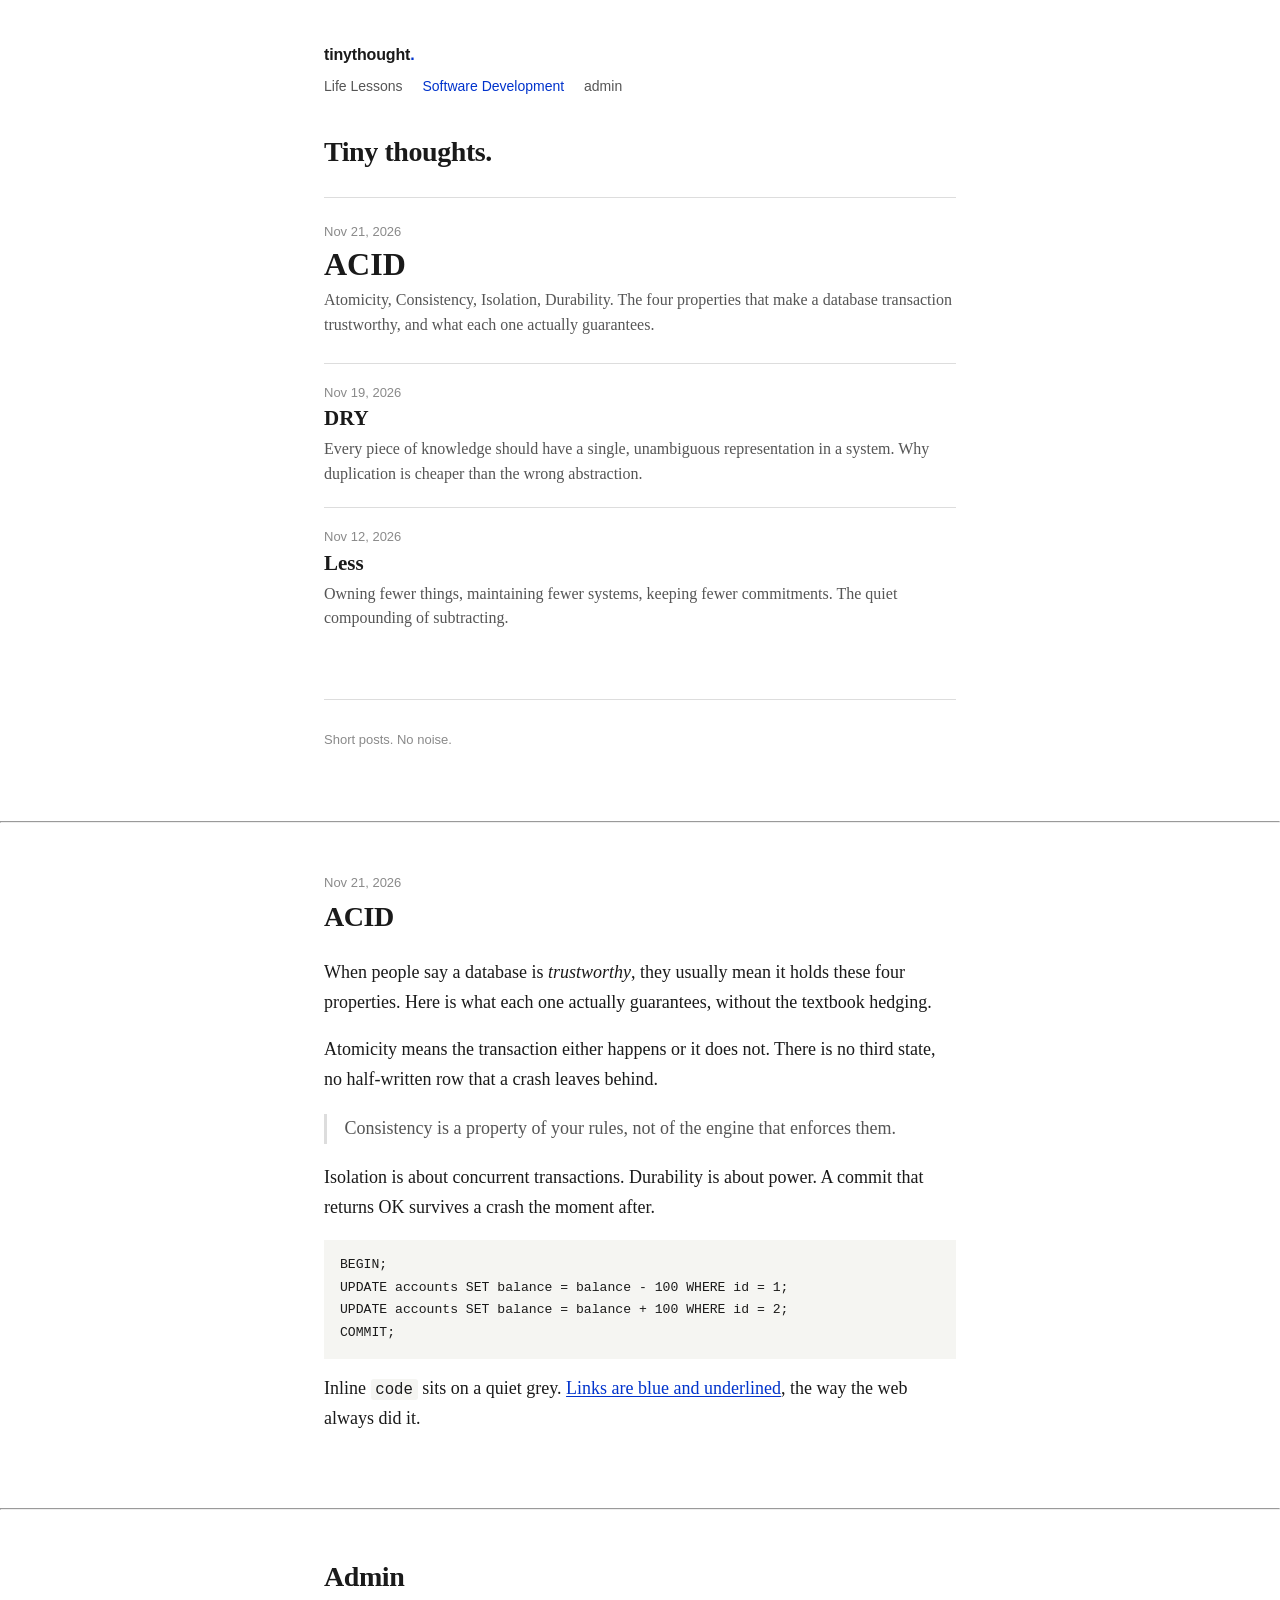
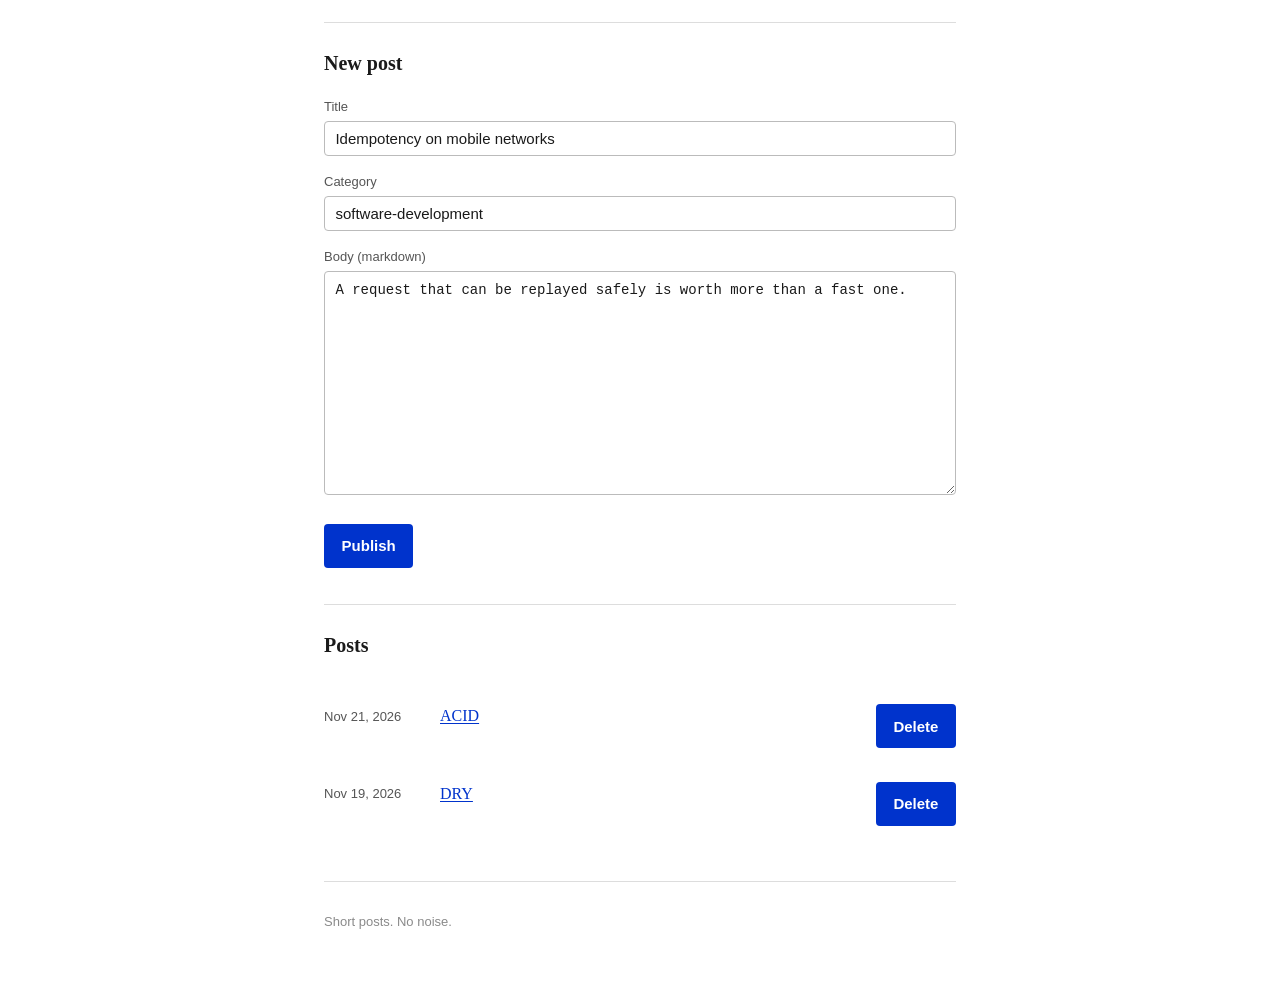
<file: preview.html>
<!doctype html>
<html lang="en">
<head>
  <meta charset="utf-8">
  <meta name="viewport" content="width=device-width, initial-scale=1">
  <title>tinythought. — design preview</title>
  <link rel="stylesheet" href="public/static/style.css">
</head>
<body>
  <main class="container">
    <header class="site-header">
      <a class="wordmark" href="#">tinythought<span class="wordmark-period">.</span></a>
      <nav class="site-nav">
        <a href="#">Life Lessons</a>
        <a href="#" class="active">Software Development</a>
        <a href="#admin">admin</a>
      </nav>
    </header>

    <h1 class="page-heading">Tiny thoughts.</h1>

    <ul class="entry-list entry-list-home">
      <li class="entry">
        <div class="entry-date">Nov 21, 2026</div>
        <h2 class="entry-title"><a href="#post">ACID</a></h2>
        <p class="entry-excerpt">Atomicity, Consistency, Isolation, Durability. The four properties that make a database transaction trustworthy, and what each one actually guarantees.</p>
      </li>
      <li class="entry">
        <div class="entry-date">Nov 19, 2026</div>
        <h2 class="entry-title"><a href="#post">DRY</a></h2>
        <p class="entry-excerpt">Every piece of knowledge should have a single, unambiguous representation in a system. Why duplication is cheaper than the wrong abstraction.</p>
      </li>
      <li class="entry">
        <div class="entry-date">Nov 12, 2026</div>
        <h2 class="entry-title"><a href="#post">Less</a></h2>
        <p class="entry-excerpt">Owning fewer things, maintaining fewer systems, keeping fewer commitments. The quiet compounding of subtracting.</p>
      </li>
    </ul>

    <footer class="site-footer">
      <p>Short posts. No noise.</p>
    </footer>
  </main>

  <hr>
  <div id="post" class="container" style="border:none">
    <div class="post-meta">Nov 21, 2026</div>
    <h1 class="post-title">ACID</h1>
    <div class="post-body">
      <p>When people say a database is <em>trustworthy</em>, they usually mean it holds these four properties. Here is what each one actually guarantees, without the textbook hedging.</p>
      <p>Atomicity means the transaction either happens or it does not. There is no third state, no half-written row that a crash leaves behind.</p>
      <blockquote>Consistency is a property of your rules, not of the engine that enforces them.</blockquote>
      <p>Isolation is about concurrent transactions. Durability is about power. A commit that returns OK survives a crash the moment after.</p>
      <pre><code>BEGIN;
UPDATE accounts SET balance = balance - 100 WHERE id = 1;
UPDATE accounts SET balance = balance + 100 WHERE id = 2;
COMMIT;</code></pre>
      <p>Inline <code>code</code> sits on a quiet grey. <a href="#">Links are blue and underlined</a>, the way the web always did it.</p>
    </div>
  </div>

  <hr>
  <div id="admin" class="container" style="border:none">
    <h1 class="page-heading">Admin</h1>

    <section class="admin-section">
      <h2>New post</h2>
      <form onsubmit="return false">
        <label class="admin-label" for="t">Title</label>
        <input class="admin-input" id="t" type="text" value="Idempotency on mobile networks">
        <label class="admin-label" for="c">Category</label>
        <input class="admin-input" id="c" type="text" value="software-development">
        <label class="admin-label" for="b">Body (markdown)</label>
        <textarea class="admin-textarea" id="b">A request that can be replayed safely is worth more than a fast one.</textarea>
        <button class="admin-button" type="submit">Publish</button>
      </form>
    </section>

    <section class="admin-section">
      <h2>Posts</h2>
      <ul class="admin-list">
        <li><span class="admin-list-date">Nov 21, 2026</span><a href="#">ACID</a><form style="margin-left:auto"><button class="admin-button" type="button">Delete</button></form></li>
        <li><span class="admin-list-date">Nov 19, 2026</span><a href="#">DRY</a><form style="margin-left:auto"><button class="admin-button" type="button">Delete</button></form></li>
      </ul>
    </section>

    <footer class="site-footer">
      <p>Short posts. No noise.</p>
    </footer>
  </div>
</body>
</html>
</file>
<file: public/static/style.css>
/* tinythought — text-first, in the spirit of lucumr.pocoo.org.
   Serif body, quiet chrome, underlined blue links, no cards. */

:root {
  --ink: #1a1a1a;
  --ink-soft: #555;
  --ink-faint: #8a8a8a;
  --paper: #fff;
  --hairline: #ddd;
  --link: #0033cc;
  --link-visited: #551a8b;
  --code-bg: #f5f5f2;
  --sans: -apple-system, BlinkMacSystemFont, "Segoe UI", Helvetica, Arial, sans-serif;
  --serif: charter, "Bitstream Charter", "Sitka Text", Cambria, Georgia, serif;
  --mono: "SF Mono", ui-monospace, "Cascadia Mono", Menlo, Consolas, monospace;
}

* {
  box-sizing: border-box;
}

html {
  -webkit-text-size-adjust: 100%;
}

body {
  margin: 0;
  background: var(--paper);
  color: var(--ink);
  font-family: var(--serif);
  font-size: 1.125rem;
  line-height: 1.65;
}

.container {
  max-width: 42rem;
  margin: 0 auto;
  padding: 2.5rem 1.25rem 3rem;
}

/* ---- header ---- */

.site-header {
  margin-bottom: 2.25rem;
}

.wordmark {
  font-family: var(--sans);
  font-size: 1rem;
  font-weight: 700;
  letter-spacing: -0.01em;
  color: var(--ink);
  text-decoration: none;
}

.wordmark-period,
.wordmark:hover {
  color: var(--link);
}

.site-nav {
  margin-top: 0.35rem;
  font-family: var(--sans);
  font-size: 0.875rem;
}

.site-nav a {
  color: var(--ink-soft);
  text-decoration: none;
  margin-right: 1rem;
}

.site-nav a:hover,
.site-nav a.active {
  color: var(--link);
}

/* ---- page heading ---- */

.page-heading {
  font-size: 1.75rem;
  font-weight: 700;
  line-height: 1.25;
  letter-spacing: -0.015em;
  margin: 0 0 1.75rem;
}

/* ---- index / category list: date, title, excerpt, hairline rules ---- */

.entry-list {
  list-style: none;
  margin: 0;
  padding: 0;
}

.entry {
  border-top: 1px solid var(--hairline);
  padding: 1.1rem 0 1.25rem;
}

.entry-date {
  font-family: var(--sans);
  font-size: 0.8125rem;
  color: var(--ink-faint);
}

.entry-title {
  font-size: 1.3125rem;
  font-weight: 700;
  line-height: 1.3;
  margin: 0.15rem 0 0.3rem;
}

.entry-list-home > .entry:first-child {
  padding-block: 1.4rem 1.6rem;
}

.entry-list-home > .entry:first-child .entry-title {
  font-size: clamp(1.625rem, 4vw, 2rem);
  line-height: 1.2;
  overflow-wrap: anywhere;
}

.entry-title a {
  color: var(--ink);
  text-decoration: none;
}

.entry-title a:hover {
  color: var(--link);
  text-decoration: underline;
}

.entry-excerpt {
  margin: 0;
  color: var(--ink-soft);
  font-size: 1rem;
  line-height: 1.55;
}

.empty {
  color: var(--ink-faint);
  border-top: 1px solid var(--hairline);
  padding-top: 1.5rem;
}

/* ---- post page ---- */

.post {
  border-top: 1px solid var(--hairline);
  padding-top: 1.5rem;
}

.post-meta {
  font-family: var(--sans);
  font-size: 0.8125rem;
  color: var(--ink-faint);
}

.post-meta a {
  color: var(--ink-soft);
}

.post-title {
  font-size: 1.75rem;
  font-weight: 700;
  line-height: 1.25;
  letter-spacing: -0.015em;
  margin: 0.4rem 0 1.5rem;
}

.post-body {
  font-size: 1.125rem;
}

.post-body p {
  margin: 0 0 1.1rem;
}

.post-body a {
  color: var(--link);
  text-decoration: underline;
  text-underline-offset: 2px;
}

.post-body a:visited {
  color: var(--link-visited);
}

.post-body h2,
.post-body h3 {
  letter-spacing: -0.01em;
  line-height: 1.3;
  margin: 1.8rem 0 0.6rem;
}

.post-body h2 {
  font-size: 1.4rem;
}

.post-body h3 {
  font-size: 1.15rem;
}

.post-body ul,
.post-body ol {
  margin: 0 0 1.1rem;
  padding-left: 1.5rem;
}

.post-body blockquote {
  margin: 1.2rem 0;
  padding: 0 0 0 1.1rem;
  border-left: 3px solid var(--hairline);
  color: var(--ink-soft);
}

.post-body code {
  font-family: var(--mono);
  font-size: 0.875em;
  background: var(--code-bg);
  padding: 0.1em 0.3em;
  border-radius: 3px;
}

.post-body pre {
  background: var(--code-bg);
  padding: 0.9rem 1rem;
  overflow-x: auto;
  line-height: 1.5;
  font-size: 0.9375rem;
}

.post-body pre code {
  background: none;
  padding: 0;
}

.post-body pre .syntax-comment { color: #57606a; }
.post-body pre :is(.syntax-keyword, .syntax-storage) { color: #a40e26; }
.post-body pre .syntax-string { color: #0a542d; }
.post-body pre :is(.syntax-constant, .syntax-variable, .syntax-escape) { color: #074d9b; }
.post-body pre :is(.syntax-entity, .syntax-support) { color: #6640a0; }

.post-body hr {
  border: none;
  border-top: 1px solid var(--hairline);
  margin: 2rem 0;
}

.post-body img {
  max-width: 100%;
}

/* ---- footer ---- */

.site-footer {
  margin-top: 3rem;
  border-top: 1px solid var(--hairline);
  padding-top: 1rem;
  font-family: var(--sans);
  font-size: 0.8125rem;
  color: var(--ink-faint);
}

/* ---- admin ---- */

.admin-section {
  border-top: 1px solid var(--hairline);
  padding-top: 1.5rem;
  margin-bottom: 2.25rem;
}

.admin-section h2 {
  font-size: 1.25rem;
  margin: 0 0 1rem;
}

.admin-section > .admin-button {
  margin-top: 0;
}

.admin-label {
  display: block;
  font-family: var(--sans);
  font-size: 0.8125rem;
  color: var(--ink-soft);
  margin: 0.9rem 0 0.25rem;
}

.admin-input,
.admin-textarea,
.admin-select {
  width: 100%;
  font-family: var(--sans);
  font-size: 0.9375rem;
  color: var(--ink);
  background: var(--paper);
  border: 1px solid #bbb;
  border-radius: 4px;
  padding: 0.5rem 0.65rem;
}

.admin-textarea {
  font-family: var(--mono);
  font-size: 0.875rem;
  line-height: 1.55;
  min-height: 14rem;
  resize: vertical;
}

.admin-input:focus,
.admin-textarea:focus,
.admin-select:focus {
  outline: 2px solid var(--link);
  outline-offset: 1px;
  border-color: var(--link);
}

.admin-button {
  display: inline-flex;
  align-items: center;
  min-height: 44px;
  margin-top: 1.2rem;
  font-family: var(--sans);
  font-size: 0.9375rem;
  font-weight: 600;
  color: var(--paper);
  background: var(--link);
  border: none;
  border-radius: 4px;
  padding: 0.55rem 1.1rem;
  cursor: pointer;
  text-decoration: none;
}

.admin-button:hover {
  background: #0026a8;
}

.admin-button[hidden],
.admin-label[hidden] {
  display: none;
}

.admin-hint {
  font-family: var(--sans);
  font-size: 0.8125rem;
  color: var(--ink-soft);
  margin: 0.3rem 0 0;
}

.admin-error {
  font-family: var(--sans);
  font-size: 0.875rem;
  color: #b00020;
  border: 1px solid #b00020;
  border-radius: 4px;
  padding: 0.5rem 0.75rem;
  margin: 0 0 1.25rem;
}

.admin-success {
  font-family: var(--sans);
  font-size: 0.875rem;
  color: #1a6b32;
  border: 1px solid #1a6b32;
  border-radius: 4px;
  padding: 0.5rem 0.75rem;
  margin: 0 0 1.25rem;
}

.admin-list {
  list-style: none;
  margin: 0;
  padding: 0;
}

.admin-list li {
  display: flex;
  align-items: center;
  flex-wrap: wrap;
  gap: 0.75rem;
  padding: 0.45rem 0;
  font-size: 1rem;
}

.admin-list-title {
  flex: 1 1 12rem;
  min-width: 0;
  overflow-wrap: anywhere;
}

.admin-actions {
  display: flex;
  flex-wrap: wrap;
  align-items: center;
  gap: 0.75rem;
}

.admin-actions .admin-button {
  margin-top: 0;
}

.admin-actions a {
  display: inline-flex;
  align-items: center;
  min-height: 44px;
  min-width: 44px;
}

form > .admin-actions {
  margin-top: 1.2rem;
}

.admin-list-date {
  font-family: var(--sans);
  font-size: 0.8125rem;
  color: var(--ink-soft);
  flex-shrink: 0;
  min-width: 6.5rem;
}

.admin-list a {
  color: var(--link);
  text-decoration: underline;
  text-underline-offset: 2px;
}

/* ---- 404 ---- */

.not-found {
  border-top: 1px solid var(--hairline);
  padding-top: 1.5rem;
}

.not-found h1 {
  font-size: 1.75rem;
  margin: 0 0 0.5rem;
}

.not-found a {
  color: var(--link);
}

/* ---- small screens ---- */

@media (max-width: 480px) {
  body {
    font-size: 1.0625rem;
  }

  .container {
    padding: 1.75rem 1rem 2.5rem;
  }

  .entry-title {
    font-size: 1.2rem;
  }
}

@media (prefers-reduced-motion: no-preference) {
  a {
    transition: color 0.12s ease;
  }
}
</file>
